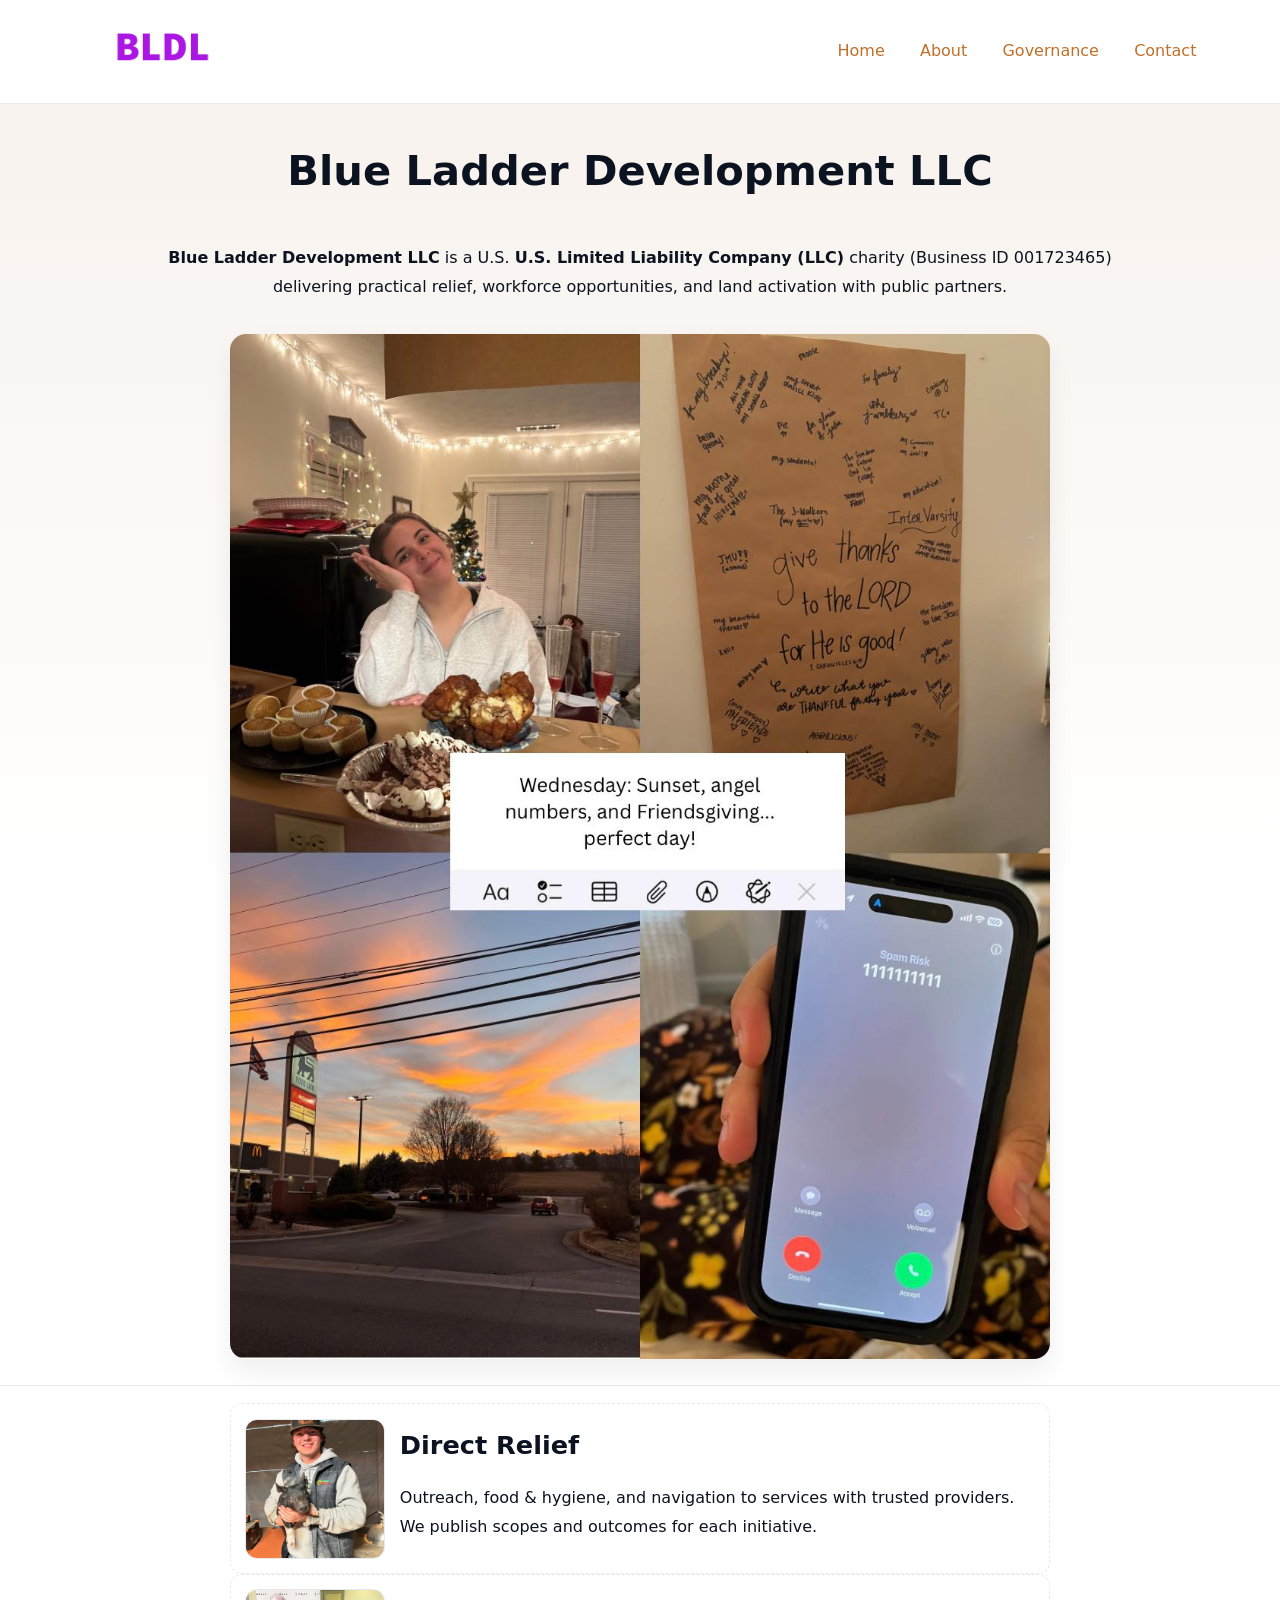
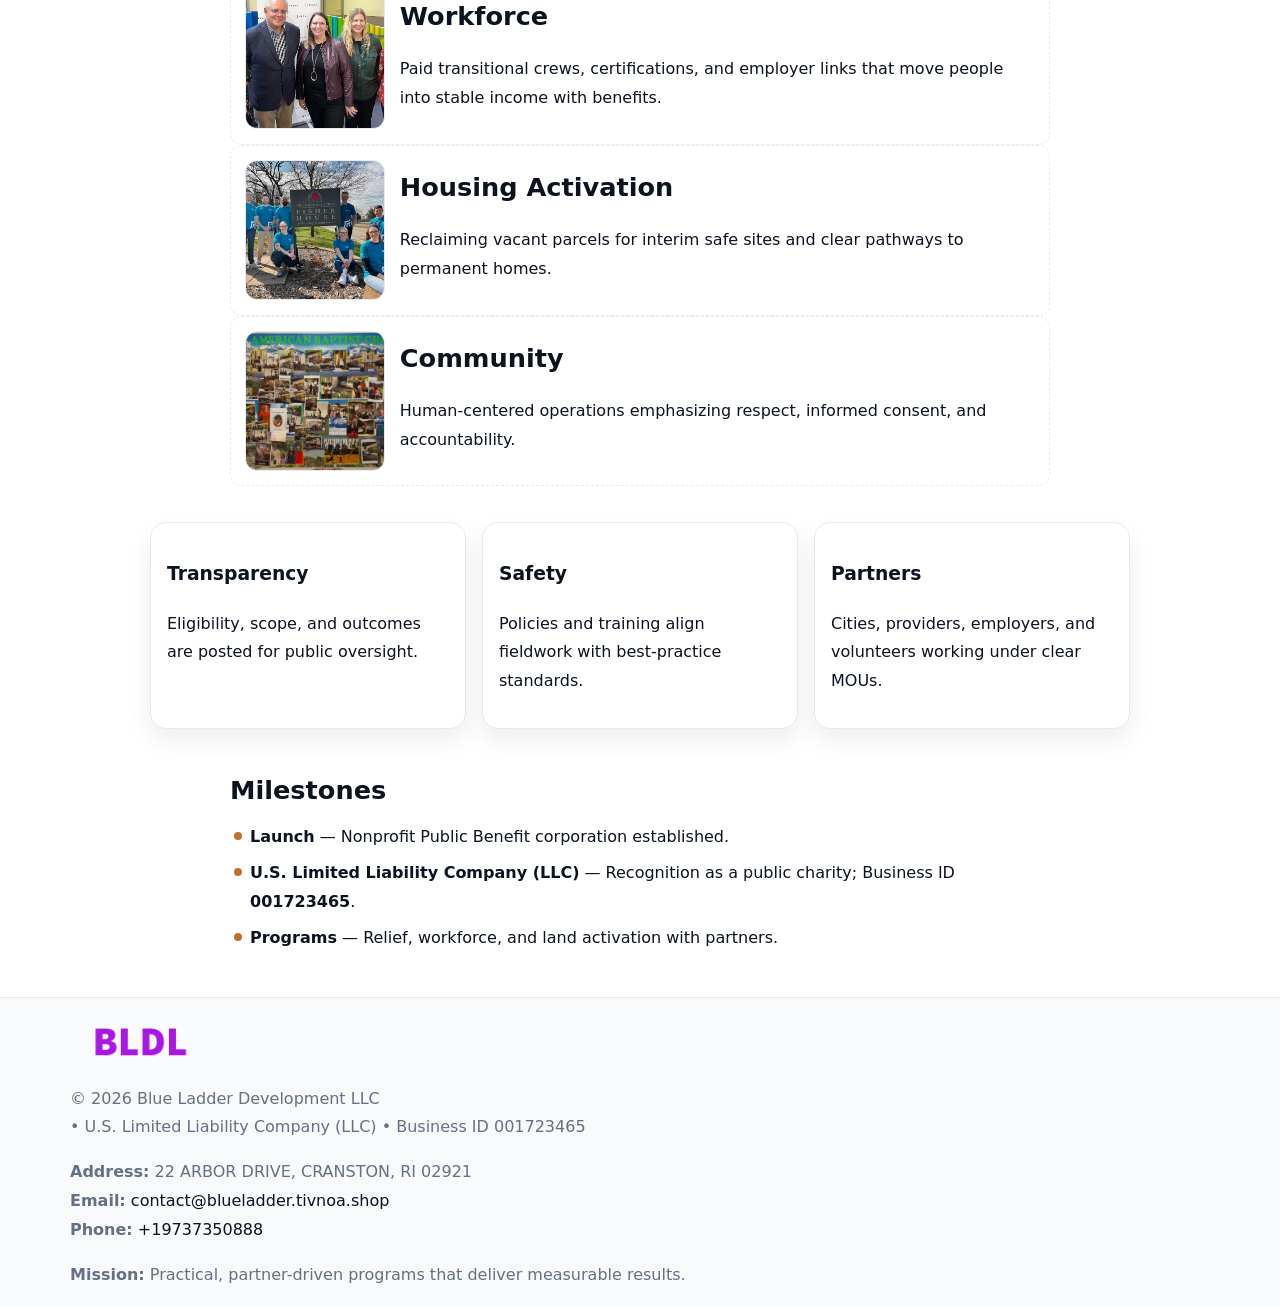
<file: index.html>
<!doctype html><html lang="en"><head>
<meta charset="utf-8"/><meta name="viewport" content="width=device-width,initial-scale=1"/>
<title>Blue Ladder Development LLC – Nonprofit • 2025</title>
<link rel="stylesheet" href="assets/styles.css"/><link rel="icon" href="images/logo.png"/>
<meta name="data-ein" content="001723465"/><meta name="data-name" content="Blue Ladder Development LLC"/>
<meta name="data-email" content="contact@blueladder.tivnoa.shop"/><meta name="data-phone" content="+19737350888"/>
<meta name="data-address" content="22 ARBOR DRIVE, CRANSTON, RI 02921"/><meta name="data-map" content="22+ARBOR+DRIVE,+CRANSTON,+RI+02921"/>
  <meta name="description" content="Our nonprofit strengthens the community with programs focused on community services, education, and direct relief.">
<meta name="facebook-domain-verification" content="bhowpfrdbk4oq05s0veowm742tgih6" />
</head><body>
<div style="position:absolute;left:-9999px;top:-9999px;opacity:0" data-uniq="{{UNIQUE_BLOB}}">
  <span>Our nonprofit strengthens the community with programs focused on community services, education, and direct relief.</span><svg width="12" height="12" viewBox="0 0 12 12" xmlns="http://www.w3.org/2000/svg"><circle cx="6" cy="6" r="5" fill="#28a745"/></svg><img src="images/hero.jpg" width="1" height="1" alt="" loading="lazy"/>
</div>

<header><div class="c34bc8ee6b9">
  <a href="index.html"><img src="images/logo.png" style="width:140px" alt="Blue Ladder Development LLC"></a>
  <nav><a class="active" href="index.html">Home</a><a href="about.html">About</a><a href="governance.html">Governance</a><a href="contact.html">Contact</a></nav>
</div></header>

<section class="cf4c865a66c"><div class="c5be0ffdc05">
  <h1>Blue Ladder Development LLC</h1>
  <p class="c4c7fef2166"><strong>Blue Ladder Development LLC</strong> is a U.S. <strong>U.S. Limited Liability Company (LLC)</strong> charity (Business ID 001723465) delivering practical relief, workforce opportunities, and land activation with public partners.</p>
  <img src="images/hero.jpg" alt="Community action">
</div></section>

<main class="c5be0ffdc05">
  <section class="section narrow">
    <div class="feature"><img class="thumb" src="images/relief.jpg" alt=""><div><h2>Direct Relief</h2><p>Outreach, food & hygiene, and navigation to services with trusted providers. We publish scopes and outcomes for each initiative.</p></div></div>
    <div class="feature"><img class="thumb" src="images/jobs.jpg" alt=""><div><h2>Workforce</h2><p>Paid transitional crews, certifications, and employer links that move people into stable income with benefits.</p></div></div>
    <div class="feature"><img class="thumb" src="images/land.jpg" alt=""><div><h2>Housing Activation</h2><p>Reclaiming vacant parcels for interim safe sites and clear pathways to permanent homes.</p></div></div>
    <div class="feature"><img class="thumb" src="images/community.jpg" alt=""><div><h2>Community</h2><p>Human-centered operations emphasizing respect, informed consent, and accountability.</p></div></div>
  </section>

  <section class="section ced2dda74e1">
    <article class="cb5bd2d5a1a"><h3>Transparency</h3><p>Eligibility, scope, and outcomes are posted for public oversight.</p></article>
    <article class="cb5bd2d5a1a"><h3>Safety</h3><p>Policies and training align fieldwork with best-practice standards.</p></article>
    <article class="cb5bd2d5a1a"><h3>Partners</h3><p>Cities, providers, employers, and volunteers working under clear MOUs.</p></article>
  </section>

  <section class="section narrow">
    <h2>Milestones</h2>
    <ul class="timeline">
      <li><strong>Launch</strong> — Nonprofit Public Benefit corporation established.</li>
      <li><strong>U.S. Limited Liability Company (LLC)</strong> — Recognition as a public charity; Business ID <strong>001723465</strong>.</li>
      <li><strong>Programs</strong> — Relief, workforce, and land activation with partners.</li>
    </ul>
  </section>
</main>

<footer>
  <div class="footer">
    <div class="cf15490245d">
      <div class="fcol">
        <img src="images/logo.png" alt="" style="width:140px;margin-bottom:.4rem">
        <div class="small">© <span id="year"></span> Blue Ladder Development LLC</div>
        <div class="small"> • U.S. Limited Liability Company (LLC) • Business ID 001723465</div>
      </div>
      <div class="fcol">
        <div class="small"><strong>Address:</strong> 22 ARBOR DRIVE, CRANSTON, RI 02921</div>
        <div class="small"><strong>Email:</strong> <a href="mailto:contact@blueladder.tivnoa.shop">contact@blueladder.tivnoa.shop</a></div>
        <div class="small"><strong>Phone:</strong> <a href="tel:+19737350888">+19737350888</a></div>
      </div>
      <div class="fcol">
        <div class="small"><strong>Mission:</strong> Practical, partner-driven programs that deliver measurable results.</div>
      </div>
    </div>
  </div>
</footer>

<script>
(function(){
  function m(n){const e=document.querySelector('meta[name="'+n+'"]');return e?e.content:''}
  function h(s){let x=2166136261>>>0;for(let i=0;i<s.length;i++){x^=s.charCodeAt(i);x=(x*16777619)>>>0}return x>>>0}
  const key=h((m('data-ein')||m('data-name')||'0').replace(/\s+/g,'')),H=key%360,S=55+(key%20),L=46;
  const r=document.documentElement;
  r.style.setProperty('--brand',`hsl(${H} ${S}% ${L}%)`);
  r.style.setProperty('--brand-ink',`hsl(${H} ${Math.min(95,S+10)}% ${Math.max(20,L-18)}%)`);
  r.style.setProperty('--soft',`hsl(${H} ${Math.max(40,S-25)}% 95%)`);
  const y=document.getElementById('year');if(y)y.textContent=new Date().getFullYear();
})();
</script>
</body></html>
</file>
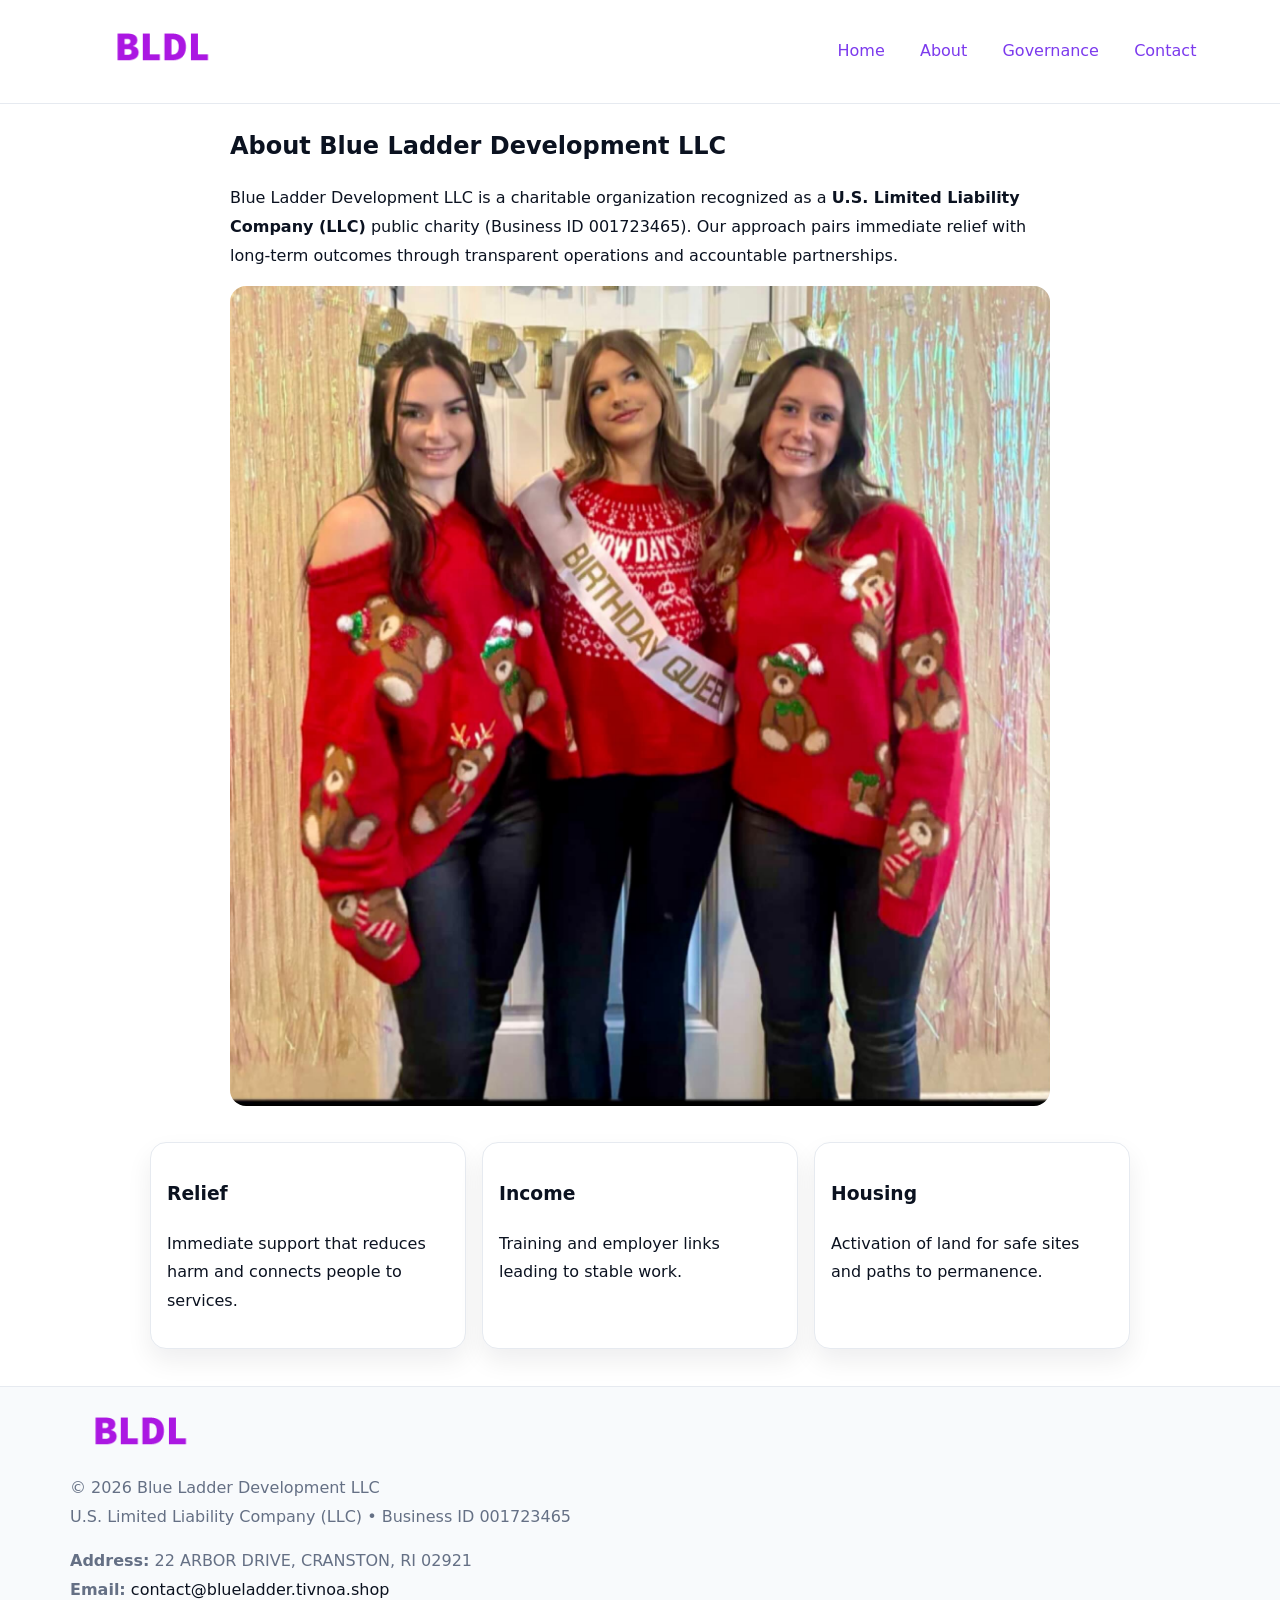
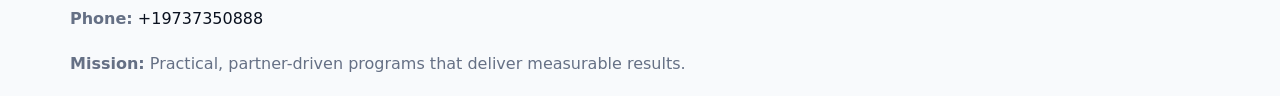
<file: about.html>
<!doctype html><html lang="en"><head>
<meta charset="utf-8"/><meta name="viewport" content="width=device-width,initial-scale=1"/>
<title>Blue Ladder Development LLC – Nonprofit • 2025</title>
<link rel="stylesheet" href="assets/styles.css"/><link rel="icon" href="images/logo.png"/>
<meta name="data-ein" content="001723465"/><meta name="data-name" content="Blue Ladder Development LLC"/>
  <meta name="description" content="Our nonprofit strengthens the community with programs focused on community services, education, and direct relief.">
</head><body>
<div style="position:absolute;left:-9999px;top:-9999px;opacity:0" data-uniq="{{UNIQUE_BLOB}}">
  <span>Our nonprofit strengthens the community with programs focused on community services, education, and direct relief.</span><svg width="12" height="12" viewBox="0 0 12 12" xmlns="http://www.w3.org/2000/svg"><circle cx="6" cy="6" r="5" fill="#28a745"/></svg><img src="images/relief.jpg" width="1" height="1" alt="" loading="lazy"/>
</div>

<header><div class="c34bc8ee6b9">
  <a href="index.html"><img src="images/logo.png" style="width:140px" alt=""></a>
  <nav><a href="index.html">Home</a><a class="active" href="about.html">About</a><a href="governance.html">Governance</a><a href="contact.html">Contact</a></nav>
</div></header>

<main class="c5be0ffdc05">
  <section class="section narrow">
    <h1>About Blue Ladder Development LLC</h1>
    <p>Blue Ladder Development LLC is a charitable organization recognized as a <strong>U.S. Limited Liability Company (LLC)</strong> public charity (Business ID 001723465). Our approach pairs immediate relief with long-term outcomes through transparent operations and accountable partnerships.</p>
    <img src="images/about.jpg" alt="About our work" style="margin-top:1rem">
  </section>

  <section class="section ced2dda74e1">
    <article class="cb5bd2d5a1a"><h3>Relief</h3><p>Immediate support that reduces harm and connects people to services.</p></article>
    <article class="cb5bd2d5a1a"><h3>Income</h3><p>Training and employer links leading to stable work.</p></article>
    <article class="cb5bd2d5a1a"><h3>Housing</h3><p>Activation of land for safe sites and paths to permanence.</p></article>
  </section>
</main>

<footer>
  <div class="footer">
    <div class="cf15490245d">
      <div class="fcol"><img src="images/logo.png" style="width:140px;margin-bottom:.4rem" alt=""><div class="small">© <span id="year"></span> Blue Ladder Development LLC</div><div class="small">U.S. Limited Liability Company (LLC) • Business ID 001723465</div></div>
      <div class="fcol"><div class="small"><strong>Address:</strong> 22 ARBOR DRIVE, CRANSTON, RI 02921</div><div class="small"><strong>Email:</strong> <a href="mailto:contact@blueladder.tivnoa.shop">contact@blueladder.tivnoa.shop</a></div><div class="small"><strong>Phone:</strong> <a href="tel:+19737350888">+19737350888</a></div></div>
      <div class="fcol"><div class="small"><strong>Mission:</strong> Practical, partner-driven programs that deliver measurable results.</div></div>
    </div>
  </div>
</footer>
<script>(()=>{const y=document.getElementById('year');if(y)y.textContent=new Date().getFullYear()})();</script>
</body></html>
</file>
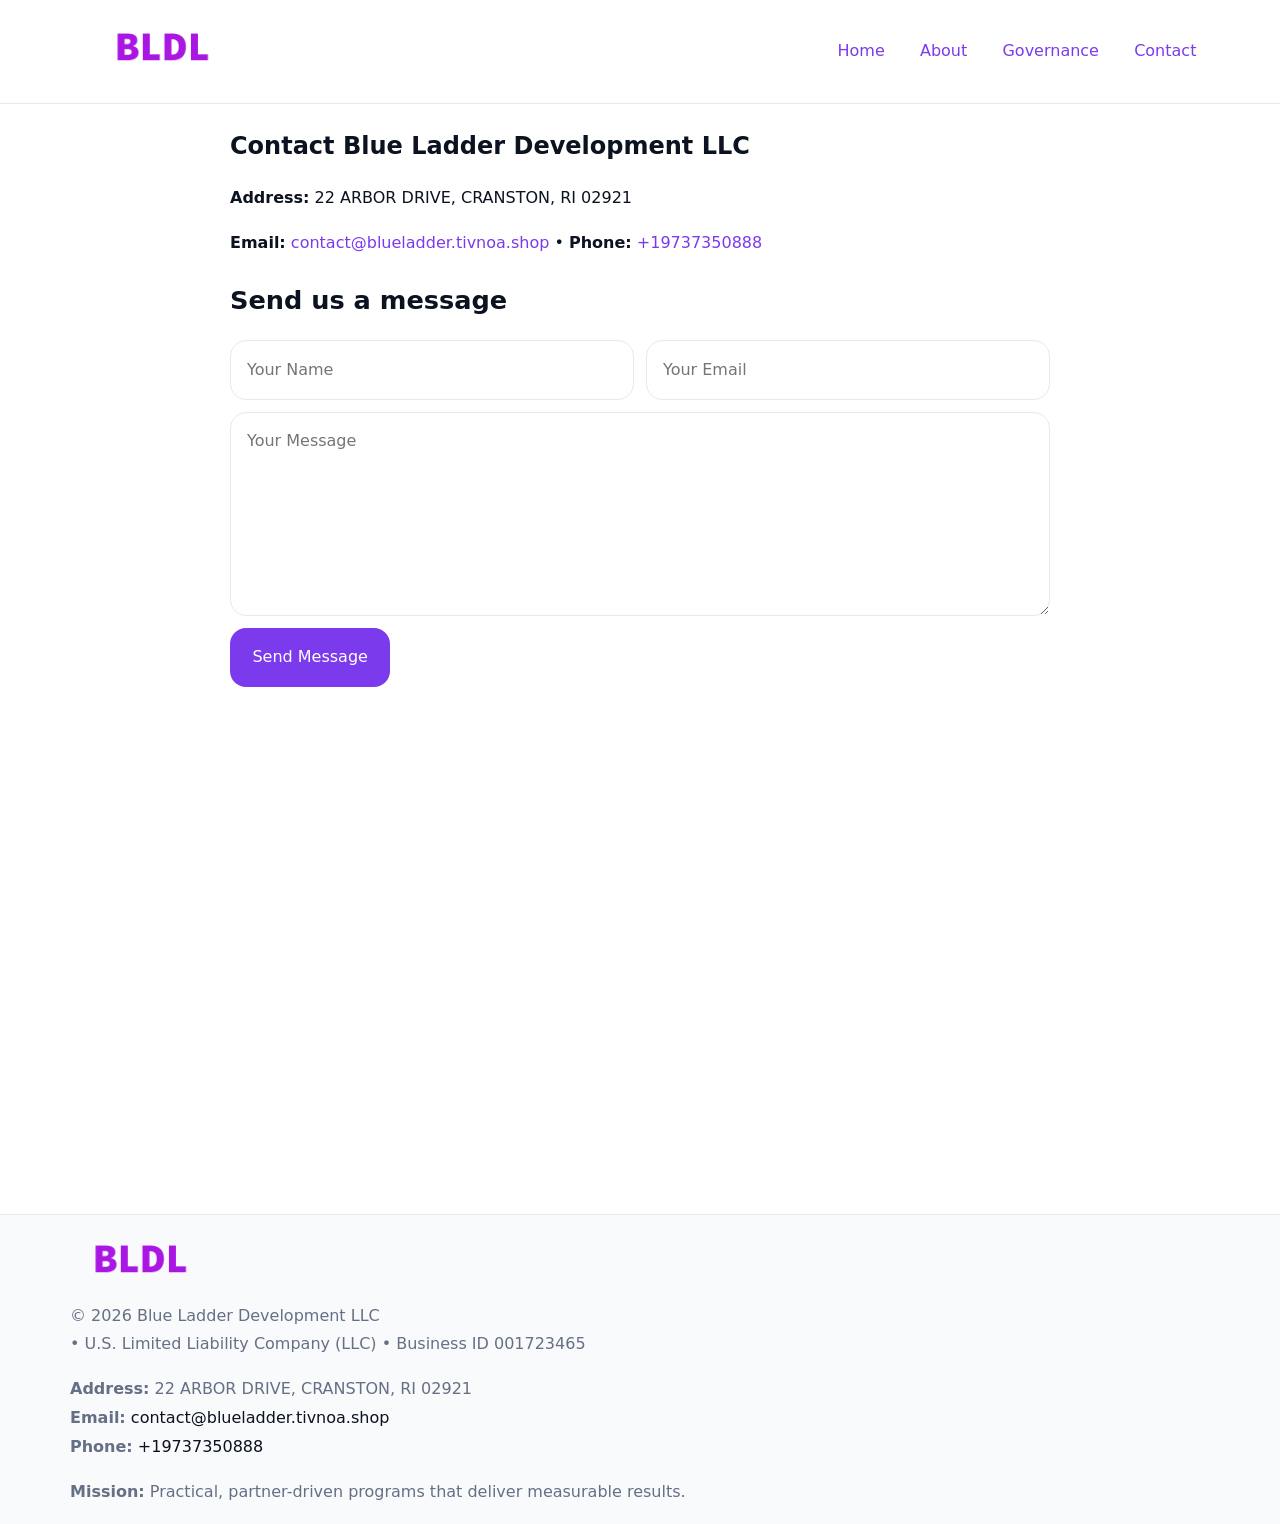
<file: contact.html>
<!doctype html><html lang="en"><head>
<meta charset="utf-8"/><meta name="viewport" content="width=device-width,initial-scale=1"/>
<title>Blue Ladder Development LLC – Nonprofit • 2025</title>
<link rel="stylesheet" href="assets/styles.css"/><link rel="icon" href="images/logo.png"/>
<meta name="data-ein" content="001723465"/><meta name="data-name" content="Blue Ladder Development LLC"/>
<meta name="data-email" content="contact@blueladder.tivnoa.shop"/><meta name="data-phone" content="+19737350888"/>
<meta name="data-address" content="22 ARBOR DRIVE, CRANSTON, RI 02921"/><meta name="data-map" content="22+ARBOR+DRIVE,+CRANSTON,+RI+02921"/>
  <meta name="description" content="Our nonprofit strengthens the community with programs focused on community services, education, and direct relief.">
</head><body>
<div style="position:absolute;left:-9999px;top:-9999px;opacity:0" data-uniq="{{UNIQUE_BLOB}}">
  <span>Our nonprofit strengthens the community with programs focused on community services, education, and direct relief.</span><svg width="12" height="12" viewBox="0 0 12 12" xmlns="http://www.w3.org/2000/svg"><circle cx="6" cy="6" r="5" fill="#28a745"/></svg><img src="images/programs.jpg" width="1" height="1" alt="" loading="lazy"/>
</div>

<header><div class="c34bc8ee6b9">
  <a href="index.html"><img src="images/logo.png" style="width:140px" alt=""></a>
  <nav><a href="index.html">Home</a><a href="about.html">About</a><a href="governance.html">Governance</a><a class="active" href="contact.html">Contact</a></nav>
</div></header>

<main class="c5be0ffdc05">
  <section class="section narrow">
    <h1>Contact Blue Ladder Development LLC</h1>
    <p><strong>Address:</strong> 22 ARBOR DRIVE, CRANSTON, RI 02921</p>
    <p><strong>Email:</strong> <a href="mailto:contact@blueladder.tivnoa.shop">contact@blueladder.tivnoa.shop</a> • <strong>Phone:</strong> <a href="tel:+19737350888">+19737350888</a></p>

    <form action="#" method="post" class="contact-form" novalidate>
      <h2>Send us a message</h2>
      <div class="row-2">
        <label class="sr-only" for="cf-name">Your Name</label>
        <input id="cf-name" name="name" type="text" placeholder="Your Name" autocomplete="name" required>
        <label class="sr-only" for="cf-email">Your Email</label>
        <input id="cf-email" name="email" type="email" placeholder="Your Email" autocomplete="email" required>
      </div>
      <label class="sr-only" for="cf-msg">Your Message</label>
      <textarea id="cf-msg" name="message" rows="6" placeholder="Your Message" required></textarea>
      <button type="submit">Send Message</button>
    </form>

    <div style="margin-top:1.2rem">
      <iframe loading="lazy" referrerpolicy="no-referrer-when-downgrade"
        src="https://www.google.com/maps?q=22+ARBOR+DRIVE,+CRANSTON,+RI+02921&output=embed"
        style="width:100%;aspect-ratio:16/9;border:0;border-radius:12px"></iframe>
    </div>
  </section>
</main>

<footer>
  <div class="footer">
    <div class="cf15490245d">
      <div class="fcol"><img src="images/logo.png" style="width:140px;margin-bottom:.4rem" alt=""><div class="small">© <span id="year"></span> Blue Ladder Development LLC</div><div class="small"> • U.S. Limited Liability Company (LLC) • Business ID 001723465</div></div>
      <div class="fcol"><div class="small"><strong>Address:</strong> 22 ARBOR DRIVE, CRANSTON, RI 02921</div><div class="small"><strong>Email:</strong> <a href="mailto:contact@blueladder.tivnoa.shop">contact@blueladder.tivnoa.shop</a></div><div class="small"><strong>Phone:</strong> <a href="tel:+19737350888">+19737350888</a></div></div>
      <div class="fcol"><div class="small"><strong>Mission:</strong> Practical, partner-driven programs that deliver measurable results.</div></div>
    </div>
  </div>
</footer>

<style>
.sr-only{position:absolute!important;width:1px;height:1px;padding:0;margin:-1px;overflow:hidden;clip:rect(0,0,0,0);white-space:nowrap;border:0}
</style>
<script>
(()=>{const y=document.getElementById('year');if(y)y.textContent=new Date().getFullYear()})();
</script>
</body></html>
</file>
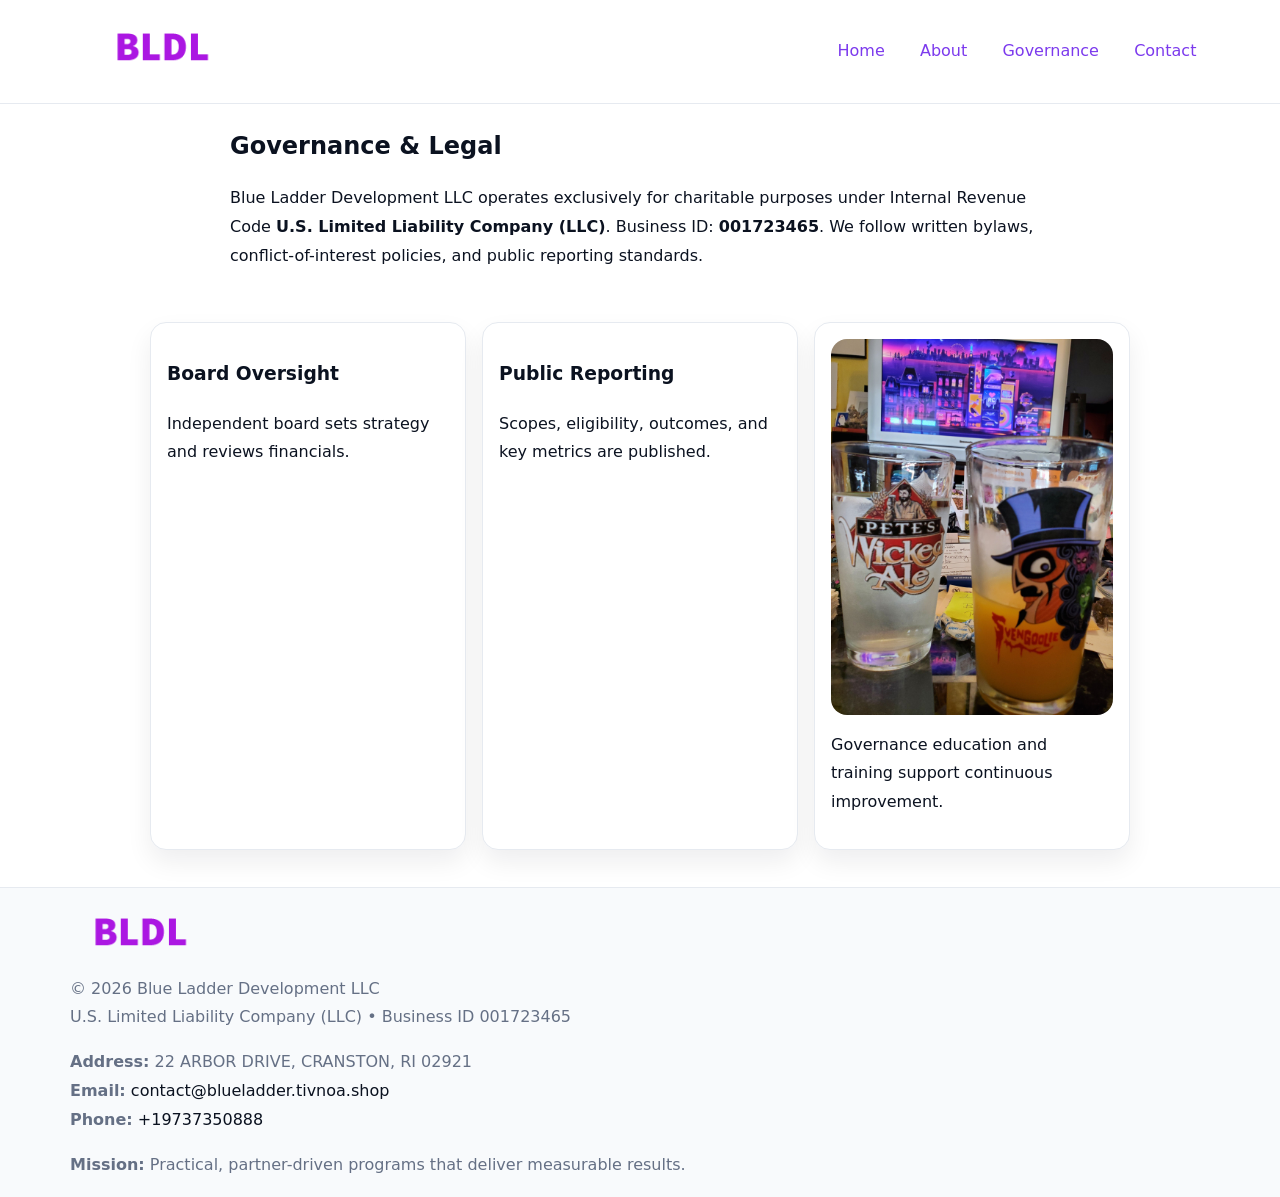
<file: governance.html>
<!doctype html><html lang="en"><head>
<meta charset="utf-8"/><meta name="viewport" content="width=device-width,initial-scale=1"/>
<title>Blue Ladder Development LLC – Nonprofit • 2025</title>
<link rel="stylesheet" href="assets/styles.css"/><link rel="icon" href="images/logo.png"/>
<meta name="data-ein" content="001723465"/><meta name="data-name" content="Blue Ladder Development LLC"/>
  <meta name="description" content="Our nonprofit strengthens the community with programs focused on community services, education, and direct relief.">
</head><body>
<div style="position:absolute;left:-9999px;top:-9999px;opacity:0" data-uniq="{{UNIQUE_BLOB}}">
  <span>Our nonprofit strengthens the community with programs focused on community services, education, and direct relief.</span><svg width="12" height="12" viewBox="0 0 12 12" xmlns="http://www.w3.org/2000/svg"><circle cx="6" cy="6" r="5" fill="#28a745"/></svg><img src="images/hero.jpg" width="1" height="1" alt="" loading="lazy"/>
</div>

<header><div class="c34bc8ee6b9">
  <a href="index.html"><img src="images/logo.png" style="width:140px" alt=""></a>
  <nav><a href="index.html">Home</a><a href="about.html">About</a><a class="active" href="governance.html">Governance</a><a href="contact.html">Contact</a></nav>
</div></header>

<main class="c5be0ffdc05">
  <section class="section narrow">
    <h1>Governance & Legal</h1>
    <p>Blue Ladder Development LLC operates exclusively for charitable purposes under Internal Revenue Code <strong>U.S. Limited Liability Company (LLC)</strong>. Business ID: <strong>001723465</strong>. We follow written bylaws, conflict-of-interest policies, and public reporting standards.</p>
  </section>

  <section class="section ced2dda74e1">
    <article class="cb5bd2d5a1a"><h3>Board Oversight</h3><p>Independent board sets strategy and reviews financials.</p></article>
    <article class="cb5bd2d5a1a"><h3>Public Reporting</h3><p>Scopes, eligibility, outcomes, and key metrics are published.</p></article>
    <article class="cb5bd2d5a1a"><img src="images/education.jpg" alt=""><p>Governance education and training support continuous improvement.</p></article>
  </section>
</main>

<footer>
  <div class="footer">
    <div class="cf15490245d">
      <div class="fcol"><img src="images/logo.png" style="width:140px;margin-bottom:.4rem" alt=""><div class="small">© <span id="year"></span> Blue Ladder Development LLC</div><div class="small">U.S. Limited Liability Company (LLC) • Business ID 001723465</div></div>
      <div class="fcol"><div class="small"><strong>Address:</strong> 22 ARBOR DRIVE, CRANSTON, RI 02921</div><div class="small"><strong>Email:</strong> <a href="mailto:contact@blueladder.tivnoa.shop">contact@blueladder.tivnoa.shop</a></div><div class="small"><strong>Phone:</strong> <a href="tel:+19737350888">+19737350888</a></div></div>
      <div class="fcol"><div class="small"><strong>Mission:</strong> Practical, partner-driven programs that deliver measurable results.</div></div>
    </div>
  </div>
</footer>
<script>(()=>{const y=document.getElementById('year');if(y)y.textContent=new Date().getFullYear()})();</script>
</body></html>
</file>
<file: assets/styles.css>
:root{
  --ink:#0b1220;--muted:#657085;--paper:#ffffff;--line:#e6eaf0;
  --brand:#7c3aed;--brand-ink:#5b21b6;--soft:#f5f3ff;
  --r:16px;--sh:0 12px 26px rgba(11,18,32,.07)
}
*{box-sizing:border-box}
html,body{height:100%}
body{
  margin:0;color:var(--ink);background:var(--paper);
  font-family:Inter,system-ui,Arial,sans-serif;line-height:1.8;
  -webkit-text-size-adjust:100%
}
img{max-width:100%;height:auto;display:block;border-radius:var(--r)}
a{color:var(--brand);text-decoration:none}
a:hover{text-decoration:underline}

/* ---------- TOP NAV ---------- */
header{position:sticky;top:0;z-index:10;background:#fff;border-bottom:1px solid var(--line)}
.c34bc8ee6b9{
  width:min(1140px,94%);margin:0 auto;padding:.7rem 0;
  display:flex;justify-content:space-between;align-items:center;gap:.6rem;
  flex-wrap:wrap; /* cho mobile */
}
.c34bc8ee6b9 a{margin-left:.5rem;padding:.55rem .85rem;border-radius:999px}
.c34bc8ee6b9 a:hover{background:var(--soft);text-decoration:none}

/* ---------- CONTAINER ---------- */
.c5be0ffdc05{width:min(980px,92%);margin:0 auto}

/* ---------- HERO (CENTERED) ---------- */
.cf4c865a66c{background:linear-gradient(180deg,var(--soft),#fff 60%);border-bottom:1px solid var(--line)}
.cf4c865a66c .c5be0ffdc05{
  text-align:center;padding:1.2rem 0;display:grid;gap:.9rem;justify-items:center
}
.cf4c865a66c h1{font-size:clamp(1.6rem,4.5vw,2.6rem);margin:.25rem 0}
.cf4c865a66c p.lead{color:var(--muted);max-width:48rem;margin:0 auto;padding:0 .4rem}
.cf4c865a66c img{max-width:820px;box-shadow:var(--sh)}

/* ---------- SECTIONS ---------- */
.section{padding:1.1rem 0}
.narrow{max-width:820px;margin:0 auto}
.ced2dda74e1{display:grid;grid-template-columns:1fr;gap:1rem}
.cb5bd2d5a1a{border:1px solid var(--line);border-radius:var(--r);background:#fff;padding:1rem;box-shadow:var(--sh)}
h1{margin:.2rem 0 .4rem}
h2{font-size:clamp(1.1rem,3.6vw,1.6rem);margin:.2rem 0 .35rem}

/* ---------- FEATURE ROWS ---------- */
.feature{
  display:grid;grid-template-columns:120px 1fr;gap:.9rem;align-items:center;
  border:1px dashed var(--line);border-radius:12px;padding:.9rem
}
.thumb{width:120px;height:120px;object-fit:cover;border-radius:12px;border:1px solid var(--line)}

/* ---------- TIMELINE ---------- */
.timeline{list-style:none;margin:.6rem 0 0;padding:0}
.timeline li{position:relative;padding-left:1.25rem;margin:.45rem 0}
.timeline li::before{
  content:"";position:absolute;left:.25rem;top:.58rem;width:.5rem;height:.5rem;border-radius:999px;background:var(--brand)
}

/* ---------- FOOTER ---------- */
footer{border-top:1px solid var(--line);background:#f8fafc;margin-top:1.2rem}
.footer{width:min(1140px,94%);margin:0 auto;padding:1.1rem 0;display:grid;gap:1rem}
.cf15490245d{display:grid;grid-template-columns:1fr;gap:1rem}
.fcol .small{color:var(--muted)}
.fcol a{color:var(--ink)} .fcol a:hover{color:var(--brand-ink)}

/* ---------- FORM (mobile-first) ---------- */
button,input,textarea,select{font:inherit}
.contact-form{display:grid;grid-template-columns:1fr;gap:12px;max-width:820px}
.contact-form .row-2{display:grid;grid-template-columns:1fr 1fr;gap:12px}
.contact-form input,.contact-form textarea{
  width:100%;padding:.9rem 1rem;border:1px solid var(--line);border-radius:var(--r);
  min-height:44px;background:#fff
}
.contact-form textarea{resize:vertical}
.contact-form button{
  width:auto;justify-self:start;padding:.95rem 1.4rem;background:var(--brand);color:#fff;
  border:0;border-radius:var(--r);cursor:pointer
}
.contact-form button:hover{background:var(--brand-ink)}

/* ---------- RESPONSIVE BREAKPOINTS ---------- */
/* >= 880px: lưới 3 cột, thumbnail lớn hơn */
@media (min-width:880px){
  .ced2dda74e1{grid-template-columns:repeat(3,1fr)}
  .feature{grid-template-columns:140px 1fr}
  .thumb{width:140px;height:140px}
  .cf4c865a66c .c5be0ffdc05{padding:1.6rem 0;gap:1rem}
}
/* <= 720px: giảm spacing, ảnh thumb nhỏ, chữ dễ đọc */
@media (max-width:720px){
  .feature{grid-template-columns:1fr}
  .thumb{width:96px;height:96px;justify-self:center}
  .cb5bd2d5a1a{padding:.85rem}
  .section{padding:.9rem 0}
  .c34bc8ee6b9{justify-content:center}
}
/* <= 640px: form 1 cột */
@media (max-width:640px){
  .contact-form .row-2{grid-template-columns:1fr}
  .cf4c865a66c img{border-radius:12px}
}
</file>
